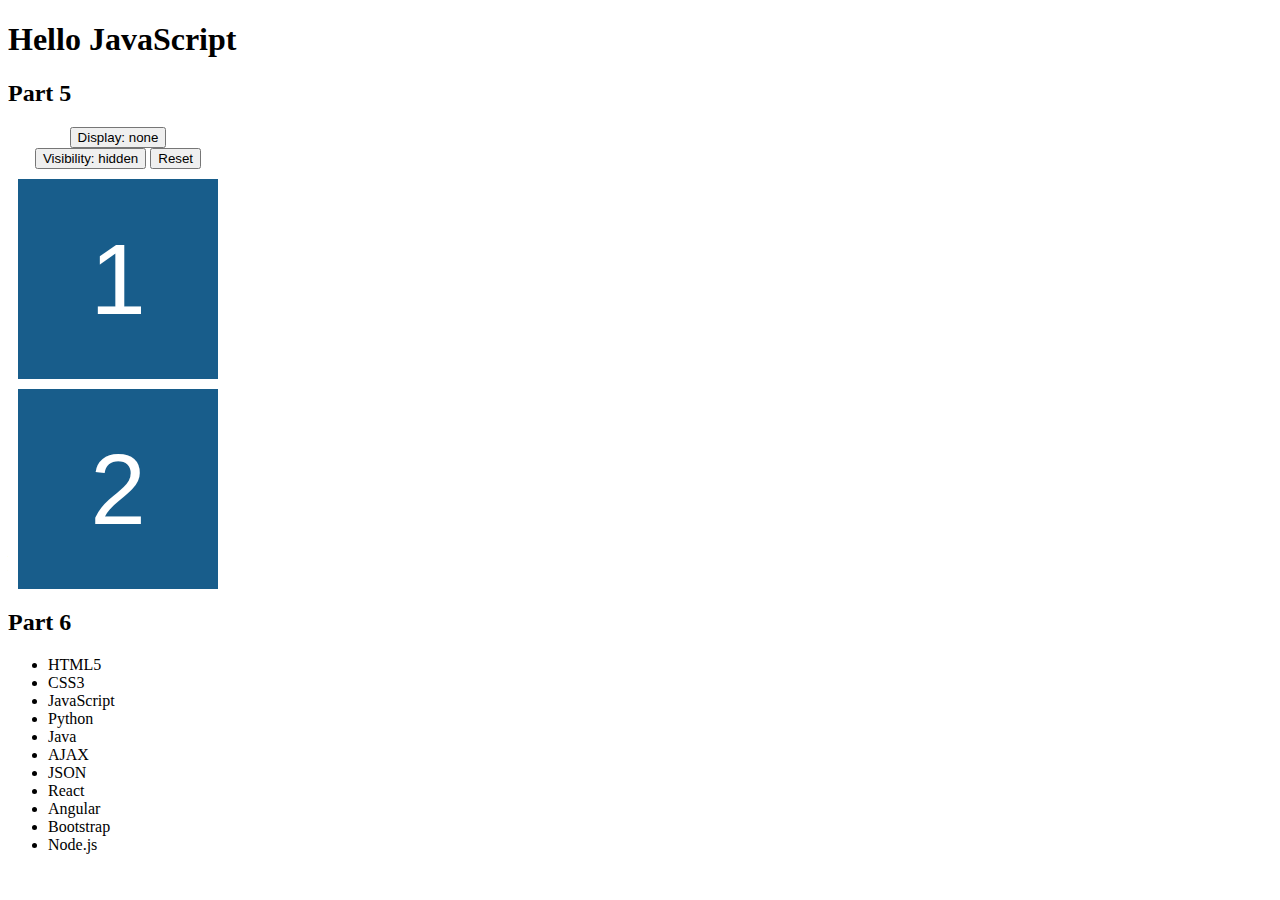
<file: IT2805 - Webteknologi/assignment_5/index.html>
<!DOCTYPE html>
<html>

<head>
  <meta charset="utf-8">
  <title>IT2805 assignment 5: JavaScript introduction</title>

  <style>
    .box {
      /* Sets the size and position of each box */
      width: 200px;
      height: 200px;
      background-color: #185D8B;
      margin: 10px;

      /* Sets the font within each box*/
      color: #fff;
      font-family: Helvetica, Arial, sans-serif;
      text-align: center;
      line-height: 200px;
      font-size: 100px;
    }

    .buttons {
      width: 200px;
      margin: 10px;
      text-align: center;
    }
  </style>
</head>

<body>

  <h1 id='title'></h1>

  <h2>Part 5</h2>
  <div class='buttons'>
    <button onclick="changeDisplay()">Display: none </button>
    <button onclick="changeVisibility()">Visibility: hidden</button>
    <button onclick="reset()">Reset</button>
  </div>
  <div class='box' id='magic'> 1 </div>
  <div class='box'> 2 </div>

  <h2>Part 6</h2>
  <ul id='tech'>
  </ul>
  <script src="./script.js" type="text/javascript"></script>
  <!-- Scripts should typically be included at the very end of the body,
    the reason being that this allows the body to be prioritized when loading.
    It's more important that the visuals loads fast, and the functionality can come after -->
</body>

</html>
</file>
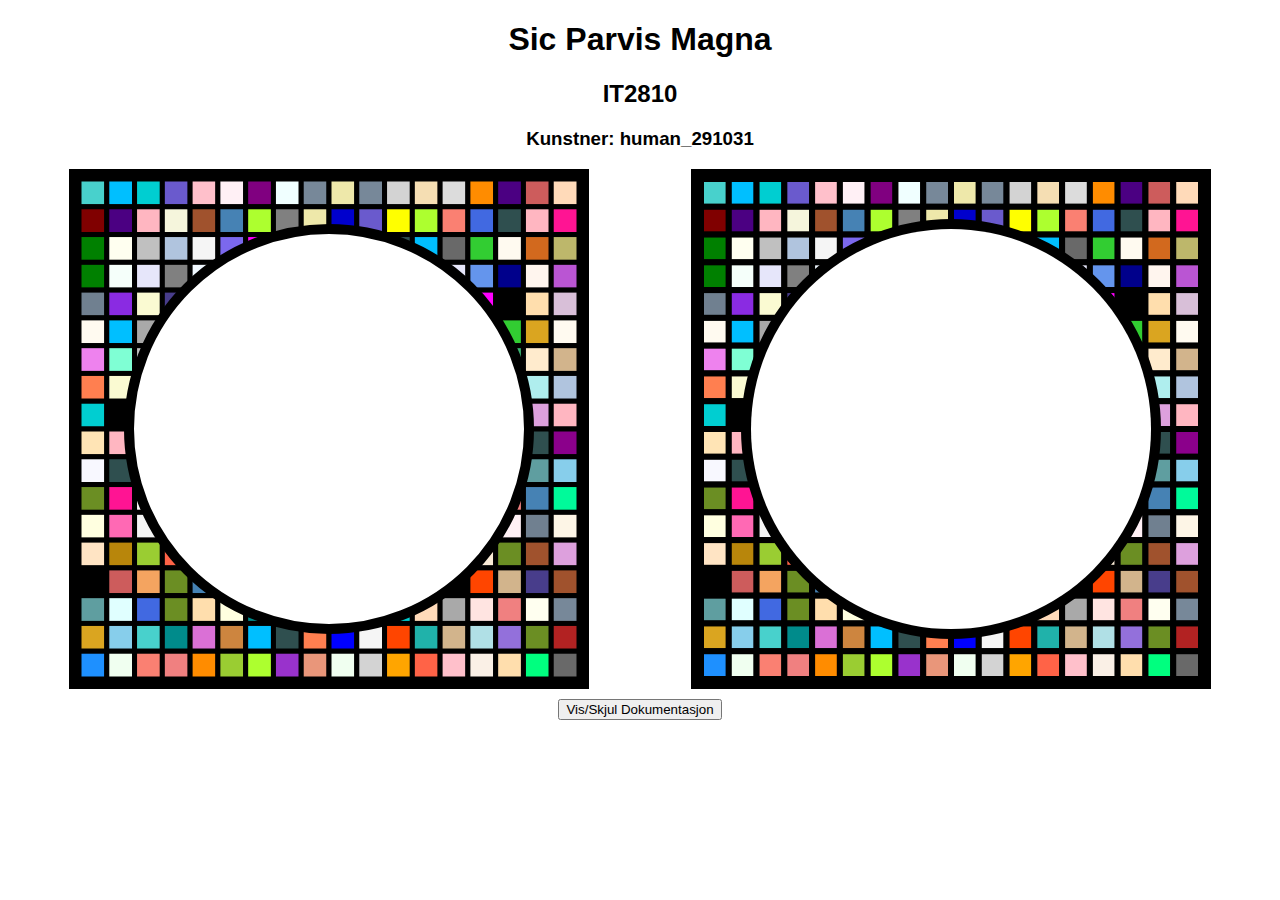
<file: IT2810 - Webutvikling/Prosjekt_1/index.html>
<!DOCTYPE html>
<html lang="en">

<head>
    <meta charset="UTF-8">
    <title>Abstrakt Interaktiv Kunst</title>
    <link rel="stylesheet" href="main.css">
</head>

<body>
    <h1>Sic Parvis Magna</h1>
    <h2>IT2810</h2>
    <h3>Kunstner: human_291031</h3>
    <div class="container">
        <svg width="500" height="500"></svg>


        <div id="canvas-border">
            <canvas id="canvas"></canvas>
        </div>
    </div>


    <div class="buttonPane">
        <button id="button">Vis/Skjul Dokumentasjon</button>
    </div>
    <div class="container">
        <div id="documentation">
            <h5>CSS flexbox</h5>
            <p>Jeg har brukt CSS-flexbox for å plassere de to kunstverkene i forhold til hverandre, og for å opprettholde en god struktur på websiden. Jeg bruker også flex-wrap for å wrap'e kunstverkene til en ny linje dersom skjermen blir for smal,
                dermed vil det se bedre ut på mobil f.eks. Jeg brukte ikke CSS Grid, ettersom man kunne velge mllom flexbox og/eller grid. Man bruker CSS
                Flexbox fordi det gjør det enklere å designe fleksible og responsive nettsider.</p>
            <h5>SVG og Canvas</h5>
            <p>Jeg har brukt SVG og HTML5 Canvas samt Canvas API'et for å tegne min abstrakte kunst og gjøre denne interaktiv. Jeg har lært om hvilke begrensninger som finnes på begge måtene. Jeg har brukt en nestet for løkke for å generere de små
                firkantentene, samt hentet ut tilfeldige farger fra en array av fargekoder.</p>
            <h5>jQuery</h5>
            <p>Jeg har brukt jQuery til å oppdage når musen holdes over kunstverket, og oppdage eventuelle museknapptrykk. Jeg har også brukt jQuery til å endre på kunstverket ettersom det blir interagert med. Jeg bruker også jQuery til å vise/skjule
                denne dokumentasjonen når du trykker på knappen</p>
            <h5>Testing i andre nettlesere</h5>
            <p>Jeg har testet nettsiden i følgende nettlesere. All funksjonalitet ser ut til å fungere som ønsket.:</p>
            <ul>
                <li>Google Chrome</li>
                <li>Microsoft Edge</li>
                <li>Safari</li>
                <li>Opera</li>
                <li>Internet Explorer</li>
            </ul>
            <h5>Informasjonskilder</h5>
            <ul>
                <li><a href="https://www.w3schools.com/">https://www.w3schools.com/</a></li>
                <li><a href="https://forum.jquery.com/">https://forum.jquery.com/</a></li>
                <li><a href="https://developer.mozilla.org/en-US/docs/Web/API/Canvas_API">https://developer.mozilla.org/en-US/docs/Web/API/Canvas_API</a></li>
                <li><a href="https://css-tricks.com/snippets/css/a-guide-to-flexbox/">https://css-tricks.com/snippets/css/a-guide-to-flexbox/</a></li>
            </ul>

        </div>
    </div>
    <script src="https://ajax.googleapis.com/ajax/libs/jquery/3.4.1/jquery.min.js"></script>
    <script src="canvas.js"></script>
</body>

</html>
</file>
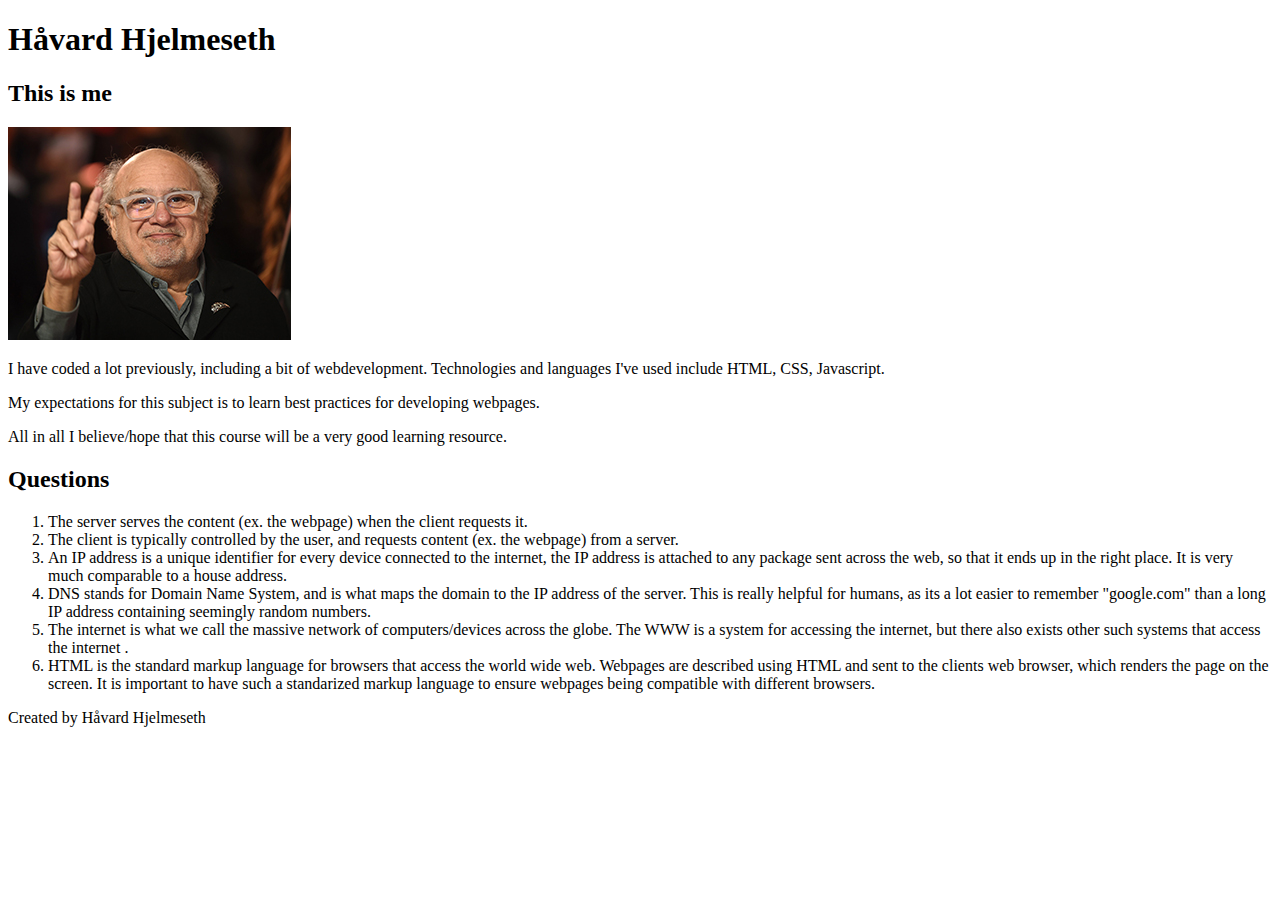
<file: IT2805 - Webteknologi/assignment_1/about.html>
<!DOCTYPE html>
<html lang="en">
  <head>
    <title>About me</title>
    <link rel="shortcut icon" href="favicon.png" type="image/x-icon" />
  </head>
  <body>
    <header>
      <h1>Håvard Hjelmeseth</h1>
    </header>
    <section>
      <header>
        <h2>This is me</h2>
      </header>
      <img src="portrait.jpg" alt="Portrait" />
      <p>
        I have coded a lot previously, including a bit of webdevelopment.
        Technologies and languages I've used include HTML, CSS, Javascript.
      </p>
      <p>
        My expectations for this subject is to learn best practices for
        developing webpages.
      </p>
      <p>
        All in all I believe/hope that this course will be a very good learning
        resource.
      </p>
    </section>
    <section>
      <header>
        <h2>Questions</h2>
      </header>
      <ol>
        <li>
          The server serves the content (ex. the webpage) when the client
          requests it.
        </li>
        <li>
          The client is typically controlled by the user, and requests content
          (ex. the webpage) from a server.
        </li>
        <li>
          An IP address is a unique identifier for every device connected to the
          internet, the IP address is attached to any package sent across the
          web, so that it ends up in the right place. It is very much comparable
          to a house address.
        </li>
        <li>
          DNS stands for Domain Name System, and is what maps the domain to the
          IP address of the server. This is really helpful for humans, as its a
          lot easier to remember "google.com" than a long IP address containing
          seemingly random numbers.
        </li>
        <li>
          The internet is what we call the massive network of computers/devices
          across the globe. The WWW is a system for accessing the internet, but
          there also exists other such systems that access the internet .
        </li>
        <li>
          HTML is the standard markup language for browsers that access the
          world wide web. Webpages are described using HTML and sent to the
          clients web browser, which renders the page on the screen. It is
          important to have such a standarized markup language to ensure
          webpages being compatible with different browsers.
        </li>
      </ol>
    </section>
    <footer>Created by Håvard Hjelmeseth</footer>
  </body>
</html>
</file>
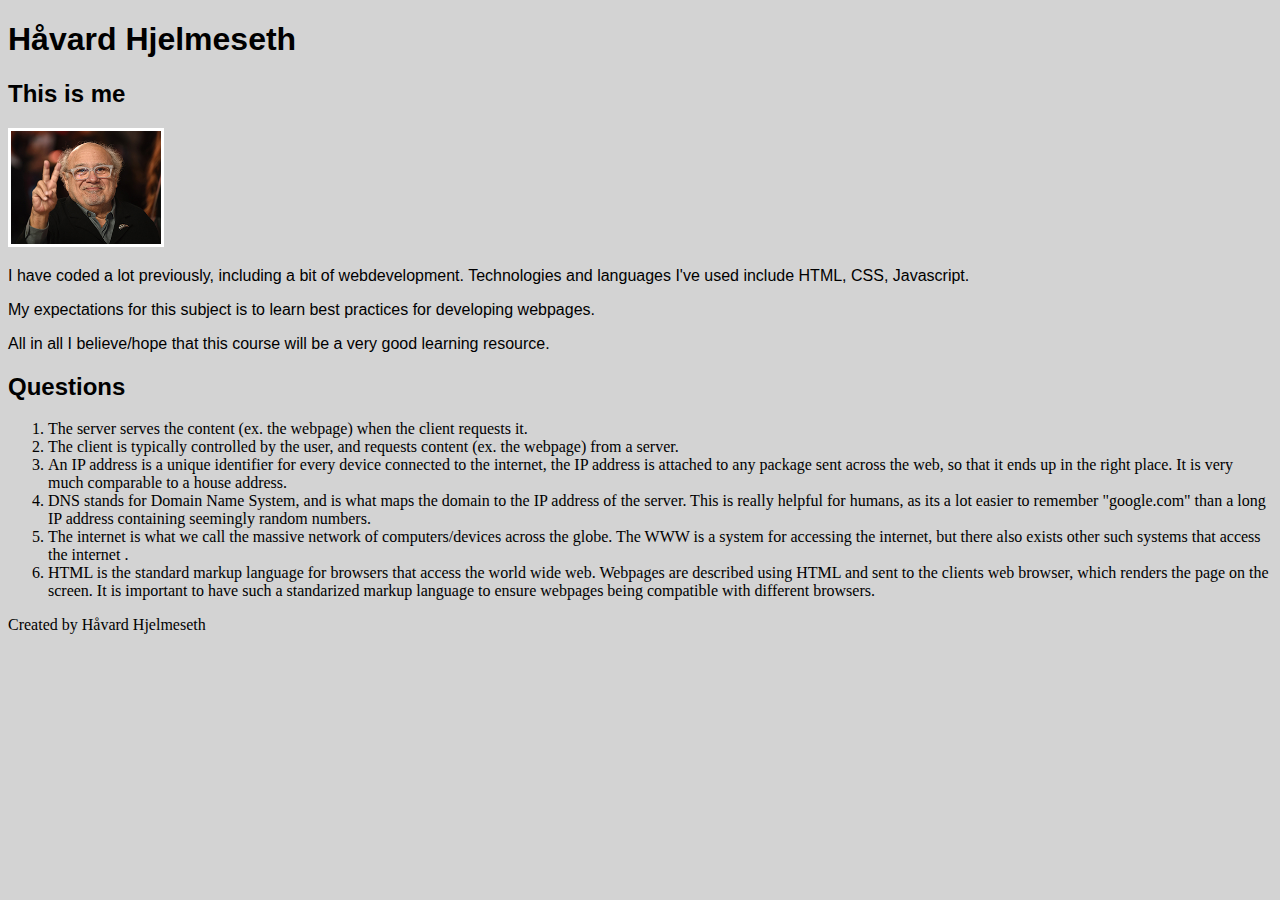
<file: IT2805 - Webteknologi/assignment_2/about.html>
<!DOCTYPE html>
<html lang="en">
  <head>
    <title>About me</title>
    <link rel="shortcut icon" href="img/favicon.png" type="image/x-icon" />
    <link rel="stylesheet" href="css/style.css" />
  </head>
  <body>
    <header>
      <h1>Håvard Hjelmeseth</h1>
    </header>
    <section>
      <header>
        <h2>This is me</h2>
      </header>
      <!-- Increase width of border by 2 with inline style, mine was 1px before, so 1px+2px = 3px -->
      <img src="img/portrait.jpg" alt="Portrait" style="border-width: 3px" />
      <p>
        I have coded a lot previously, including a bit of webdevelopment.
        Technologies and languages I've used include HTML, CSS, Javascript.
      </p>
      <p>
        My expectations for this subject is to learn best practices for
        developing webpages.
      </p>
      <p>
        All in all I believe/hope that this course will be a very good learning
        resource.
      </p>
    </section>
    <section>
      <header>
        <h2>Questions</h2>
      </header>
      <ol>
        <li>
          The server serves the content (ex. the webpage) when the client
          requests it.
        </li>
        <li>
          The client is typically controlled by the user, and requests content
          (ex. the webpage) from a server.
        </li>
        <li>
          An IP address is a unique identifier for every device connected to the
          internet, the IP address is attached to any package sent across the
          web, so that it ends up in the right place. It is very much comparable
          to a house address.
        </li>
        <li>
          DNS stands for Domain Name System, and is what maps the domain to the
          IP address of the server. This is really helpful for humans, as its a
          lot easier to remember "google.com" than a long IP address containing
          seemingly random numbers.
        </li>
        <li>
          The internet is what we call the massive network of computers/devices
          across the globe. The WWW is a system for accessing the internet, but
          there also exists other such systems that access the internet .
        </li>
        <li>
          HTML is the standard markup language for browsers that access the
          world wide web. Webpages are described using HTML and sent to the
          clients web browser, which renders the page on the screen. It is
          important to have such a standarized markup language to ensure
          webpages being compatible with different browsers.
        </li>
      </ol>
    </section>
    <footer>Created by Håvard Hjelmeseth</footer>
  </body>
</html>
</file>
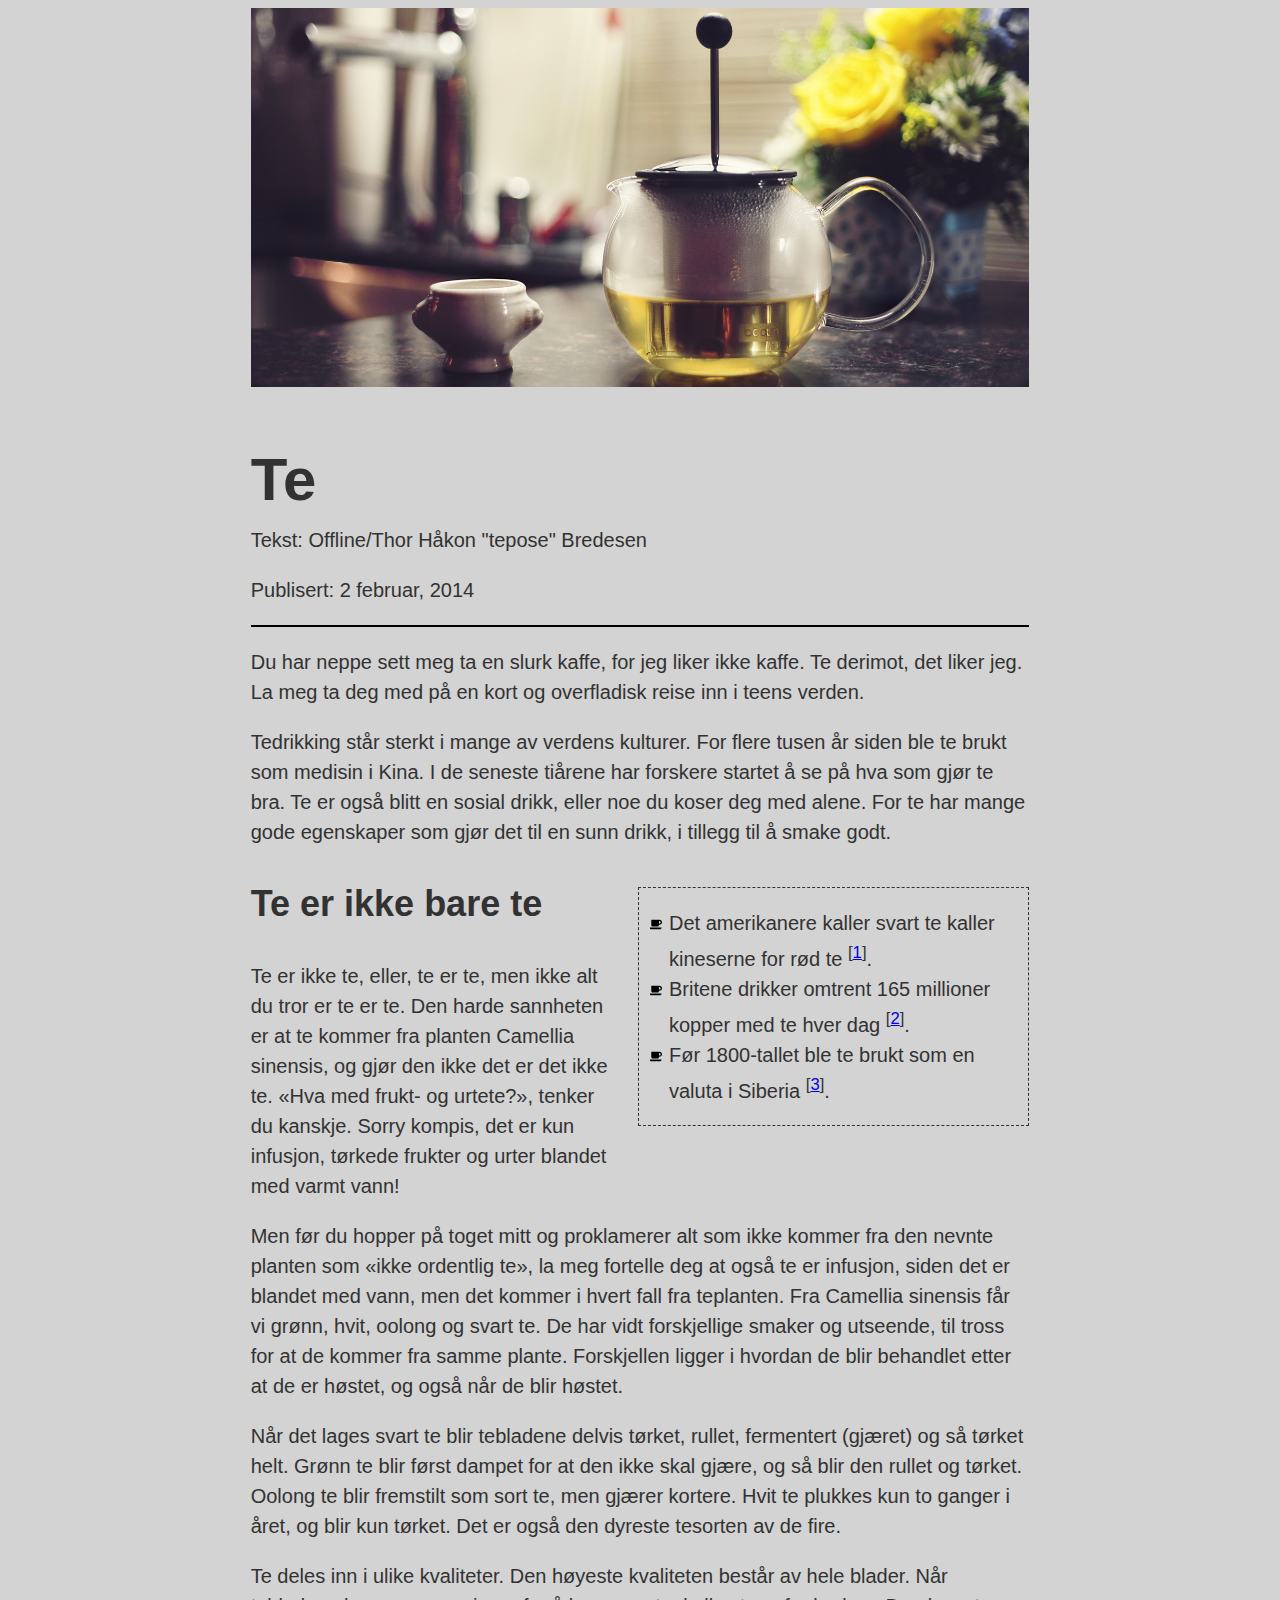
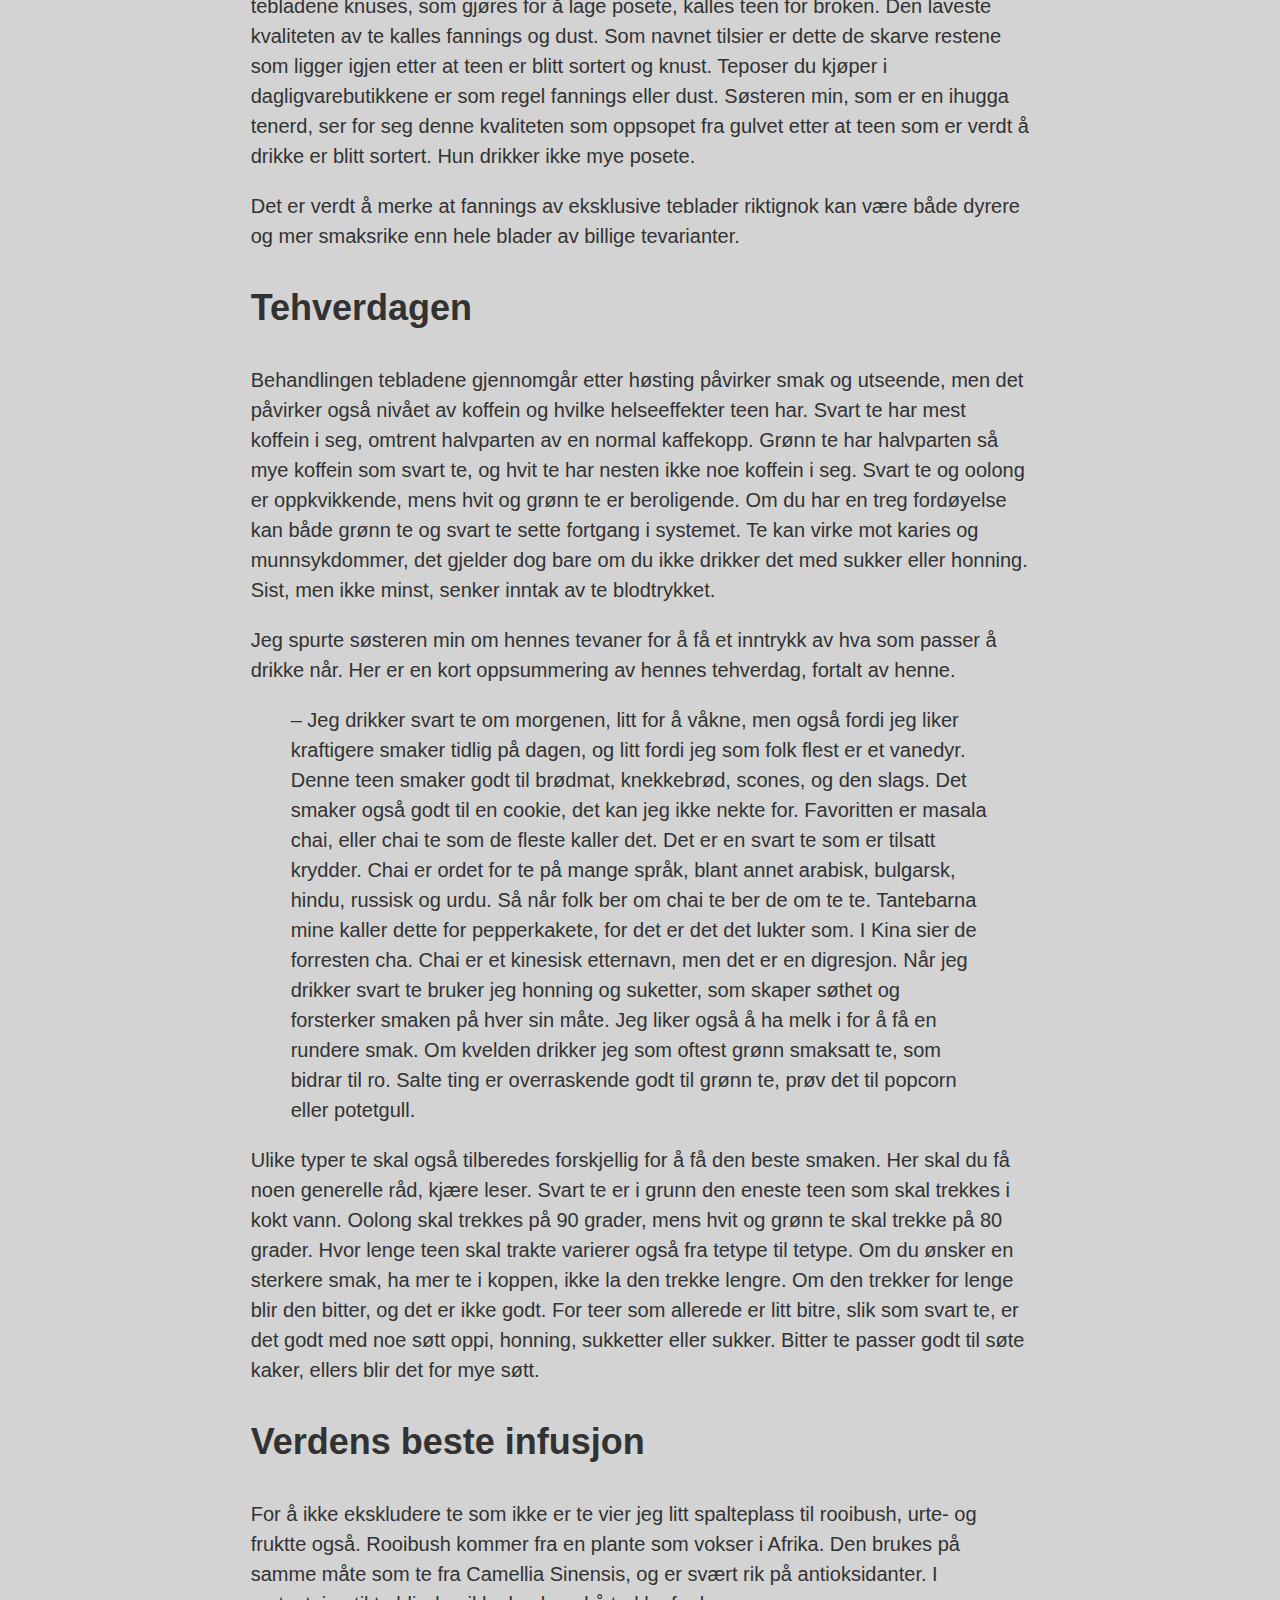
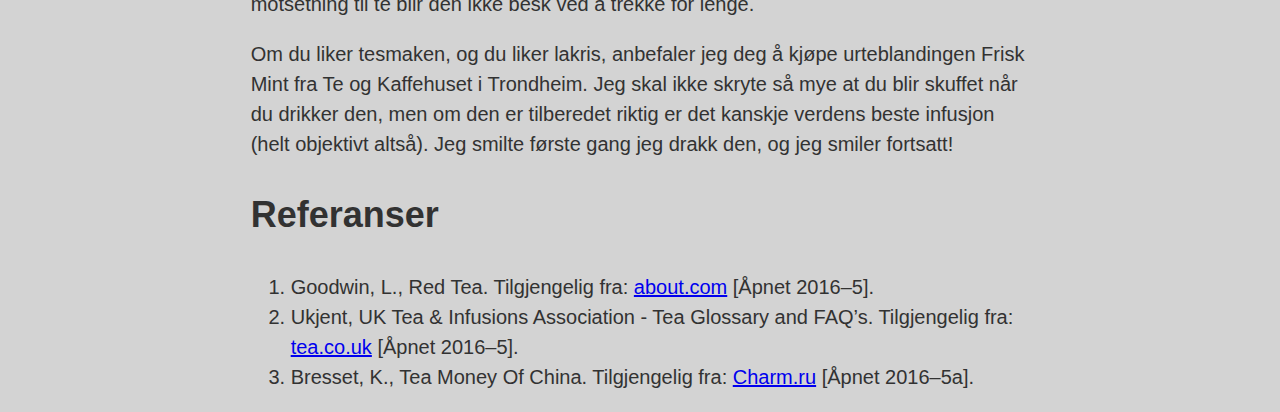
<file: IT2805 - Webteknologi/assignment_2/article.html>
<!DOCTYPE html>
<html>
  <head>
    <title>Te</title>
    <meta charset="utf-8" />
    <link rel="stylesheet" href="css/article.css" />
  </head>
  <body>
    <article>
      <img id="cover" src="img/te.png" alt="Cover image" />

      <header>
        <h1 id="title">Te</h1>
        <p id="byline">Tekst: Offline/Thor Håkon "tepose" Bredesen</p>
        <p>Publisert: <time datetime="2014-02-15">2 februar, 2014</time></p>
      </header>

      <section id="intro">
        <p>
          Du har neppe sett meg ta en slurk kaffe, for jeg liker ikke kaffe. Te
          derimot, det liker jeg. La meg ta deg med på en kort og overfladisk
          reise inn i teens verden.
        </p>

        <p>
          Tedrikking står sterkt i mange av verdens kulturer. For flere tusen år
          siden ble te brukt som medisin i Kina. I de seneste tiårene har
          forskere startet å se på hva som gjør te bra. Te er også blitt en
          sosial drikk, eller noe du koser deg med alene. For te har mange gode
          egenskaper som gjør det til en sunn drikk, i tillegg til å smake godt.
        </p>
      </section>

      <aside id="facts">
        <ul>
          <li>
            Det amerikanere kaller svart te kaller kineserne for rød te
            <sup>[<a href="#bib1">1</a>]</sup>.
          </li>
          <li>
            Britene drikker omtrent 165 millioner kopper med te hver dag
            <sup>[<a href="#bib2">2</a>]</sup>.
          </li>
          <li>
            Før 1800-tallet ble te brukt som en valuta i Siberia
            <sup>[<a href="#bib3">3</a>]</sup>.
          </li>
        </ul>
      </aside>

      <section>
        <h2>Te er ikke bare te</h2>
        <p>
          Te er ikke te, eller, te er te, men ikke alt du tror er te er te. Den
          harde sannheten er at te kommer fra planten Camellia sinensis, og gjør
          den ikke det er det ikke te. «Hva med frukt- og urtete?», tenker du
          kanskje. Sorry kompis, det er kun infusjon, tørkede frukter og urter
          blandet med varmt vann!
        </p>

        <p>
          Men før du hopper på toget mitt og proklamerer alt som ikke kommer fra
          den nevnte planten som «ikke ordentlig te», la meg fortelle deg at
          også te er infusjon, siden det er blandet med vann, men det kommer i
          hvert fall fra teplanten. Fra Camellia sinensis får vi grønn, hvit,
          oolong og svart te. De har vidt forskjellige smaker og utseende, til
          tross for at de kommer fra samme plante. Forskjellen ligger i hvordan
          de blir behandlet etter at de er høstet, og også når de blir høstet.
        </p>

        <p>
          Når det lages svart te blir tebladene delvis tørket, rullet,
          fermentert (gjæret) og så tørket helt. Grønn te blir først dampet for
          at den ikke skal gjære, og så blir den rullet og tørket. Oolong te
          blir fremstilt som sort te, men gjærer kortere. Hvit te plukkes kun to
          ganger i året, og blir kun tørket. Det er også den dyreste tesorten av
          de fire.
        </p>

        <p>
          Te deles inn i ulike kvaliteter. Den høyeste kvaliteten består av hele
          blader. Når tebladene knuses, som gjøres for å lage posete, kalles
          teen for broken. Den laveste kvaliteten av te kalles fannings og dust.
          Som navnet tilsier er dette de skarve restene som ligger igjen etter
          at teen er blitt sortert og knust. Teposer du kjøper i
          dagligvarebutikkene er som regel fannings eller dust. Søsteren min,
          som er en ihugga tenerd, ser for seg denne kvaliteten som oppsopet fra
          gulvet etter at teen som er verdt å drikke er blitt sortert. Hun
          drikker ikke mye posete.
        </p>

        <p>
          Det er verdt å merke at fannings av eksklusive teblader riktignok kan
          være både dyrere og mer smaksrike enn hele blader av billige
          tevarianter.
        </p>
      </section>

      <section>
        <h2>Tehverdagen</h2>
        <p>
          Behandlingen tebladene gjennomgår etter høsting påvirker smak og
          utseende, men det påvirker også nivået av koffein og hvilke
          helseeffekter teen har. Svart te har mest koffein i seg, omtrent
          halvparten av en normal kaffekopp. Grønn te har halvparten så mye
          koffein som svart te, og hvit te har nesten ikke noe koffein i seg.
          Svart te og oolong er oppkvikkende, mens hvit og grønn te er
          beroligende. Om du har en treg fordøyelse kan både grønn te og svart
          te sette fortgang i systemet. Te kan virke mot karies og
          munnsykdommer, det gjelder dog bare om du ikke drikker det med sukker
          eller honning. Sist, men ikke minst, senker inntak av te blodtrykket.
        </p>

        <p>
          Jeg spurte søsteren min om hennes tevaner for å få et inntrykk av hva
          som passer å drikke når. Her er en kort oppsummering av hennes
          tehverdag, fortalt av henne.
        </p>

        <blockquote>
          – Jeg drikker svart te om morgenen, litt for å våkne, men også fordi
          jeg liker kraftigere smaker tidlig på dagen, og litt fordi jeg som
          folk flest er et vanedyr. Denne teen smaker godt til brødmat,
          knekkebrød, scones, og den slags. Det smaker også godt til en cookie,
          det kan jeg ikke nekte for. Favoritten er masala chai, eller chai te
          som de fleste kaller det. Det er en svart te som er tilsatt krydder.
          Chai er ordet for te på mange språk, blant annet arabisk, bulgarsk,
          hindu, russisk og urdu. Så når folk ber om chai te ber de om te te.
          Tantebarna mine kaller dette for pepperkakete, for det er det det
          lukter som. I Kina sier de forresten cha. Chai er et kinesisk
          etternavn, men det er en digresjon. Når jeg drikker svart te bruker
          jeg honning og suketter, som skaper søthet og forsterker smaken på
          hver sin måte. Jeg liker også å ha melk i for å få en rundere smak. Om
          kvelden drikker jeg som oftest grønn smaksatt te, som bidrar til ro.
          Salte ting er overraskende godt til grønn te, prøv det til popcorn
          eller potetgull.
        </blockquote>

        <p>
          Ulike typer te skal også tilberedes forskjellig for å få den beste
          smaken. Her skal du få noen generelle råd, kjære leser. Svart te er i
          grunn den eneste teen som skal trekkes i kokt vann. Oolong skal
          trekkes på 90 grader, mens hvit og grønn te skal trekke på 80 grader.
          Hvor lenge teen skal trakte varierer også fra tetype til tetype. Om du
          ønsker en sterkere smak, ha mer te i koppen, ikke la den trekke
          lengre. Om den trekker for lenge blir den bitter, og det er ikke godt.
          For teer som allerede er litt bitre, slik som svart te, er det godt
          med noe søtt oppi, honning, sukketter eller sukker. Bitter te passer
          godt til søte kaker, ellers blir det for mye søtt.
        </p>
      </section>

      <section>
        <h2>Verdens beste infusjon</h2>
        <p>
          For å ikke ekskludere te som ikke er te vier jeg litt spalteplass til
          rooibush, urte- og fruktte også. Rooibush kommer fra en plante som
          vokser i Afrika. Den brukes på samme måte som te fra Camellia
          Sinensis, og er svært rik på antioksidanter. I motsetning til te blir
          den ikke besk ved å trekke for lenge.
        </p>

        <p>
          Om du liker tesmaken, og du liker lakris, anbefaler jeg deg å kjøpe
          urteblandingen Frisk Mint fra Te og Kaffehuset i Trondheim. Jeg skal
          ikke skryte så mye at du blir skuffet når du drikker den, men om den
          er tilberedet riktig er det kanskje verdens beste infusjon (helt
          objektivt altså). Jeg smilte første gang jeg drakk den, og jeg smiler
          fortsatt!
        </p>
      </section>

      <section class="bibliography">
        <h2>Referanser</h2>
        <ol>
          <li id="bib1">
            Goodwin, L., Red Tea. Tilgjengelig fra:
            <a
              href="http://coffeetea.about.com/od/Tea-Glossary/g/Red-Tea.htm"
              target="_blank"
              >about.com</a
            >
            [Åpnet 2016–5].
          </li>
          <li id="bib2">
            Ukjent, UK Tea & Infusions Association - Tea Glossary and FAQ’s.
            Tilgjengelig fra:
            <a href="https://www.tea.co.uk/tea-faqs" target="_blank"
              >tea.co.uk</a
            >
            [Åpnet 2016–5].
          </li>
          <li id="bib3">
            Bresset, K., Tea Money Of China. Tilgjengelig fra:
            <a
              href="http://www.charm.ru/coins/misc/teamoney.shtml"
              target="_blank"
              >Charm.ru</a
            >
            [Åpnet 2016–5a].
          </li>
        </ol>
      </section>
    </article>
  </body>
</html>
</file>
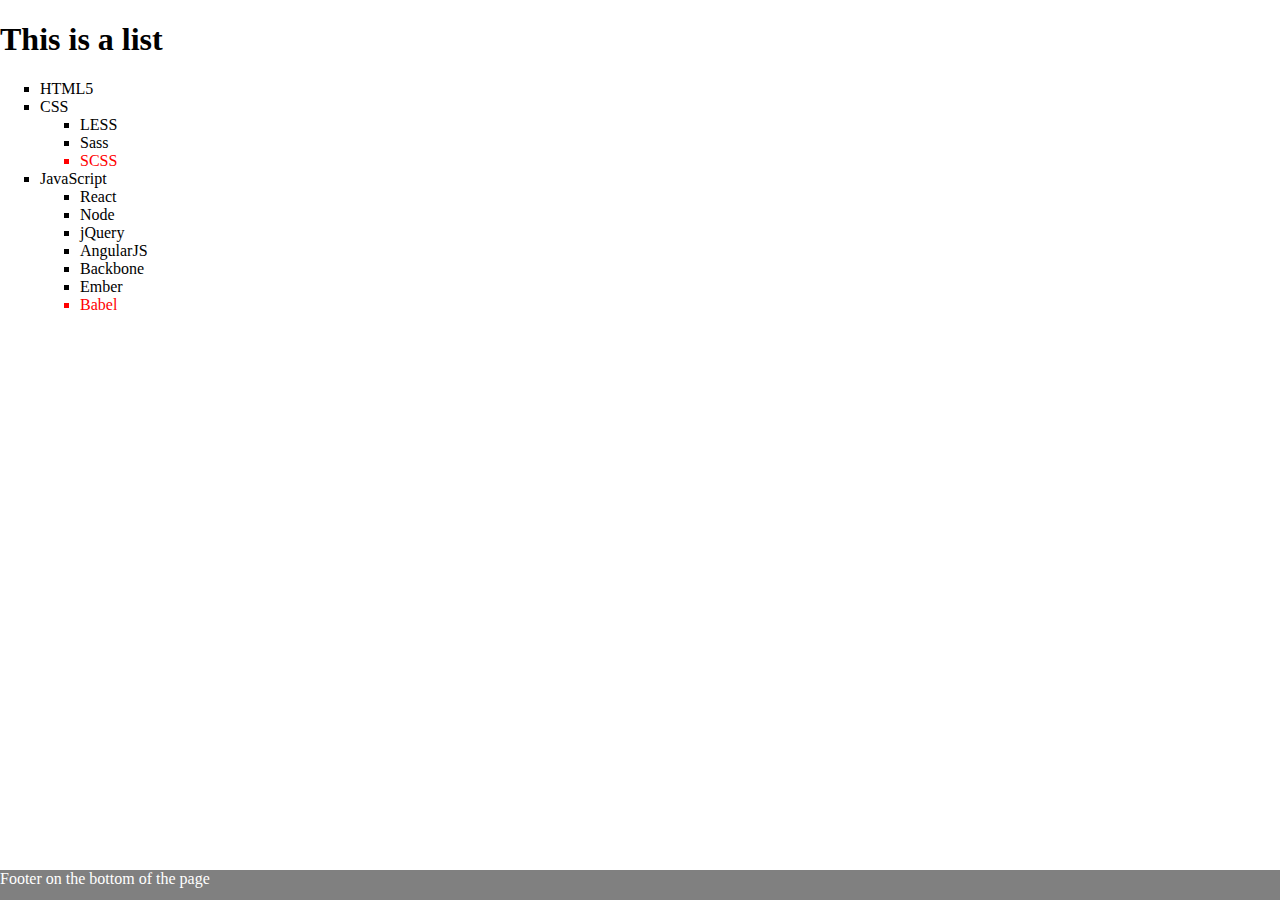
<file: IT2805 - Webteknologi/assignment_3/list.html>
<!DOCTYPE html>
<html>
  <head>
    <meta charset="utf-8" />
    <title>A list apart</title>
    <link rel="stylesheet" href="style.css" />
  </head>
  <body>
    <div class="wrapper">
      <h1>This is a list</h1>
      <ul>
        <li>HTML5</li>
        <li>CSS</li>
        <ul>
          <li>LESS</li>
          <li>Sass</li>
          <li>SCSS</li>
        </ul>
        <li>JavaScript</li>
        <ul>
          <li>React</li>
          <li>Node</li>
          <li>jQuery</li>
          <li>AngularJS</li>
          <li>Backbone</li>
          <li>Ember</li>
          <li>Babel</li>
        </ul>
      </ul>
      <footer>Footer on the bottom of the page</footer>
    </div>
  </body>
</html>
</file>
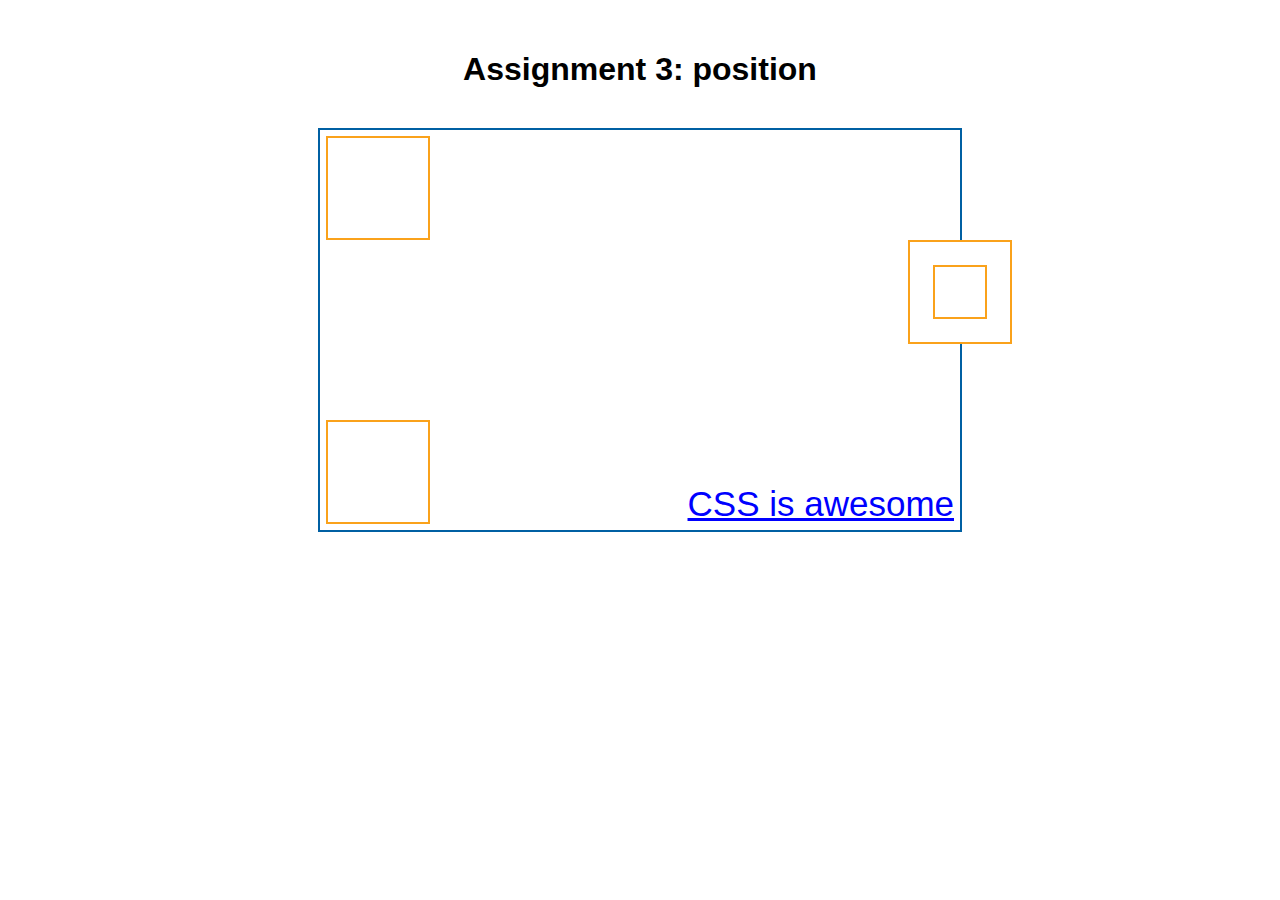
<file: IT2805 - Webteknologi/assignment_3/position.html>
<!DOCTYPE html>
<html>
  <head>
    <title>IT2805</title>

    <style type="text/css">
      html,
      body {
        margin: 0;
        padding: 0;
        height: 100%;
      }
      /* Part 1 */

      .header {
        font-family: sans-serif;
        padding-top: 30px;
        margin-bottom: 40px;
        /* Center title */
        text-align: center;
      }

      .box {
        border-width: 2px;
        border-color: #0060a3;
        border-style: solid;
        height: 400px;
        /* Set width to 50% */
        width: 50%;
        /* Center the box horizontally */
        position: absolute;
        /* This moves the box to the center */
        left: 50%;
        /* This translates the origin to the center horizontally */
        transform: translate(-50%);
      }

      .one {
        width: 100px;
        height: 100px;
        border-width: 2px;
        border-color: #faa21b;
        border-style: solid;
        /* Add margin to one */
        margin-left: 6px;
        margin-top: 6px;
      }

      .two {
        width: 100px;
        height: 100px;
        border-width: 2px;
        border-color: #faa21b;
        border-style: solid;
        background-color: #fff;
        /* Position absolute at bottom left of box */
        position: absolute;
        bottom: 6px;
        left: 6px;
      }

      .three {
        position: relative;
        right: 0;
        width: 100px;
        height: 100px;
        border-width: 2px;
        border-color: #faa21b;
        border-style: solid;
        background-color: #fff;
        /* Position on the right side */
        position: relative;
        /* Move the three to the right side of box */
        left: 100%;
        /* Transforms origin to center horizontally */
        transform: translate(-50%);
      }

      .five {
        bottom: 10px;
        right: 10px;
        font-size: 35px;
        font-family: sans-serif;
        /* Position absolute at the bottom right */
        position: absolute;
        right: 6px;
        bottom: 6px;
      }

      .four {
        width: 50px;
        height: 50px;
        border-width: 2px;
        border-color: #faa21b;
        border-style: solid;
        /* Position absolute in center of three */
        position: absolute;
        /* Move to center of three */
        left: 50%;
        top: 50%;
        /* Transform origin to center horizontally and vertically */
        transform: translate(-50%, -50%);
      }

      /* Part 2 */
      a:link {
        /* Unvisited link is blue */
        color: blue;
      }
      a:visited {
        /* When visited the color turns purple */
        color: purple;
      }
      a:hover {
        /* When hovered the color turns darkblue */
        color: darkblue;
      }
      a:active {
        /* When selected, the color turns cyan, and bg turns lightgray  */
        color: cyan;
        background-color: lightgray;
      }
    </style>
  </head>
  <body>
    <div class="header">
      <h1>Assignment 3: position</h1>
    </div>

    <div class="box">
      <div class="one"></div>
      <div class="two"></div>
      <div class="three">
        <div class="four"></div>
      </div>
      <div class="five">
        <a href="https://developer.mozilla.org/en-US/docs/Web/CSS">
          CSS is awesome
        </a>
      </div>
    </div>
  </body>
</html>
</file>
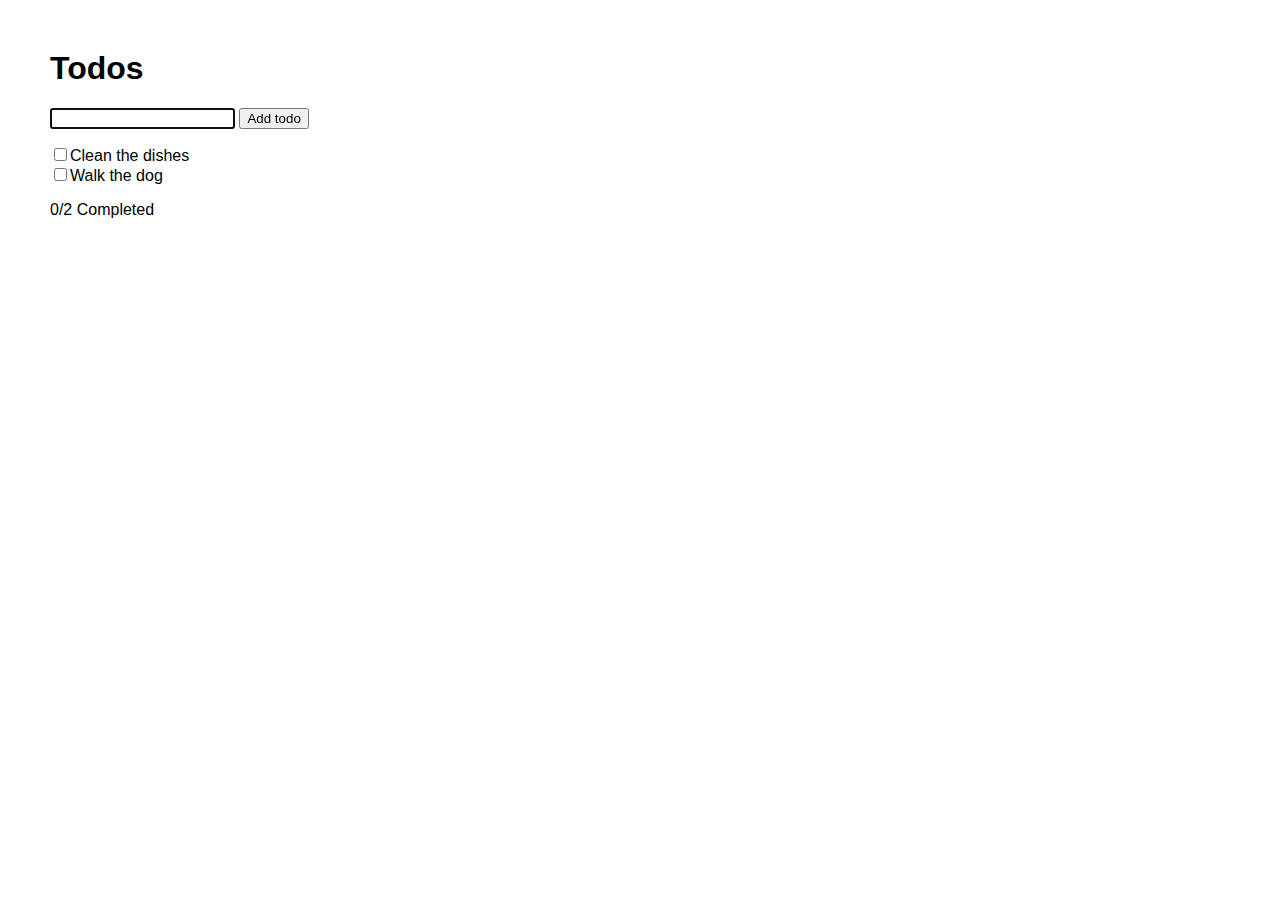
<file: IT2805 - Webteknologi/assignment_7/todo.html>
<!DOCTYPE html>
<html lang="en">
  <head>
    <meta charset="UTF-8" />
    <meta name="viewport" content="width=device-width, initial-scale=1.0" />
    <title>Document</title>
    <link rel="stylesheet" href="style.css" />
  </head>

  <body>
    <h1>Todos</h1>
    <form>
      <input id="todo" type="text" autofocus autocomplete="off" />
      <input type="submit" value="Add todo" />
    </form>
    <ul id="todo-list">
      <li>
        <input type="checkbox" id="todo-box-1" />
        <label for="todo-box-1">Task 1</label>
      </li>
      <li>
        <input type="checkbox" id="todo-box-2" />
        <label for="todo-box-2">Task 2</label>
      </li>
    </ul>
    <p>
      <span id="completed-count">0</span>/<span id="task-count">0</span>
      Completed
    </p>
    <script src="todo.js"></script>
  </body>
</html>
</file>
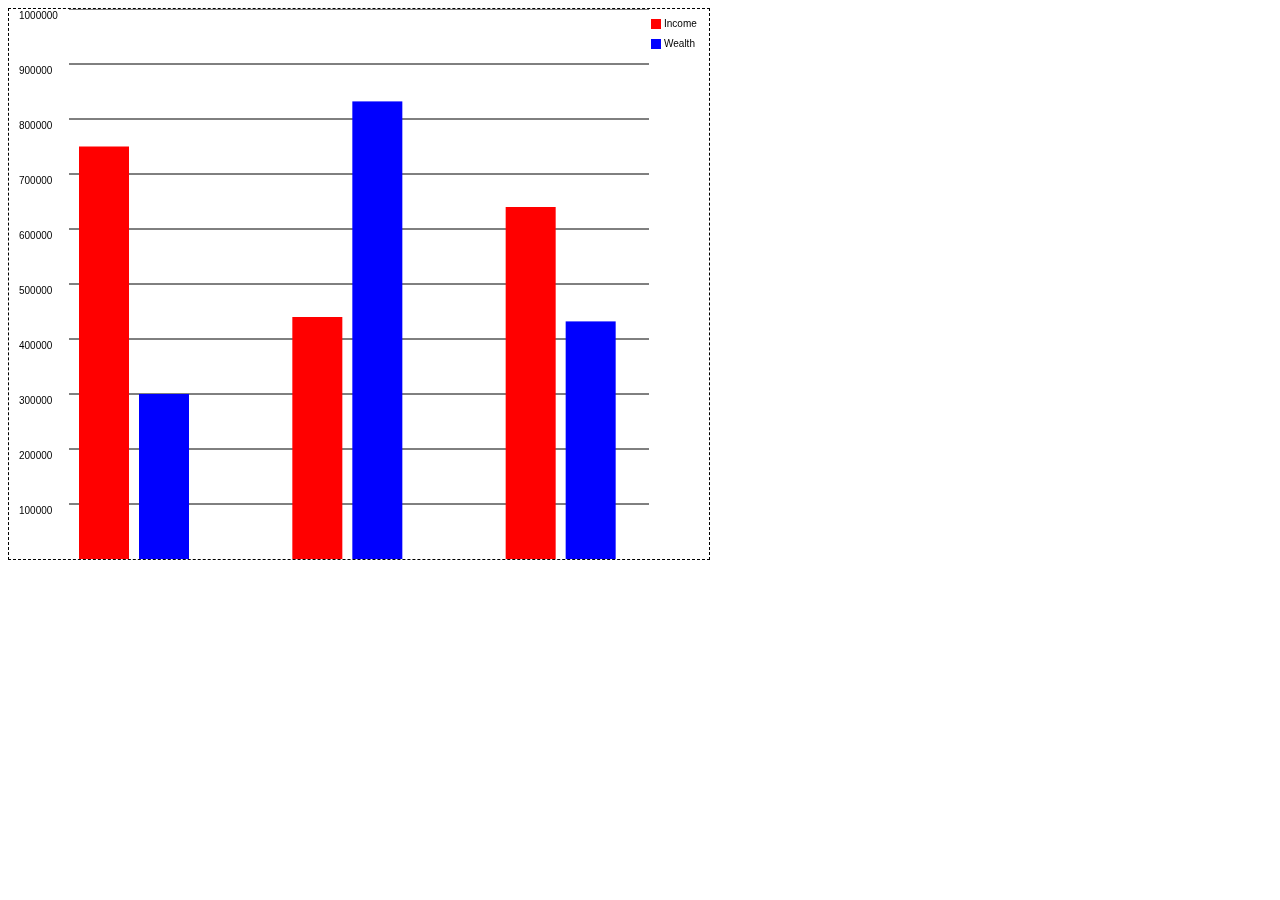
<file: IT2805 - Webteknologi/assignment_8/bar-chart-with-bars.html>
<!DOCTYPE html>
<html>
  <head>
    <title>Tax forms: Bar chart with lines</title>
    <meta charset="UTF-8" />
    <script src="taxForms.js"></script>
  </head>
  <body>
    <canvas
      id="chart"
      width="700"
      height="550"
      style="border: 1px dashed black"
    ></canvas>

    <script>
      const canvas = document.getElementById("chart");
      const context = canvas.getContext("2d");

      /* Draw a line from (fromX, fromY) to (toX, toY) */
      function drawLine(fromX, fromY, toX, toY) {
        context.beginPath();
        context.moveTo(toX, toY);
        context.lineTo(fromX, fromY);
        context.stroke();
      }

      /* Draw a text (string) on (x, y) */
      function drawText(text, x, y) {
        context.fillStyle = "black";
        context.fillText(text, x, y);
      }

      /* Draw a text and with a line to its right */
      function drawLineWithText(text, fromX, fromY, toX, toY) {
        drawText(text, fromX - 50, fromY + 10);
        drawLine(fromX, fromY, toX, toY);
      }

      /* Insert your code here. */
      function drawRectangle(color, x, y, width, height) {
        context.fillStyle = color;
        context.fillRect(x, y, width, height);
      }

      const height = canvas.height;
      const width = canvas.width;
      const graphWidth = width - 60;

      // Draw lines
      for (let index = 1; index < 11; index++) {
        drawLineWithText(
          String(index * 100000),
          60, // How far from left edge, this is set to 60 because text draws from -50(x) from this point
          height - (height / 10) * index,
          graphWidth,
          height - (height / 10) * index
        );
      }

      // Draw labels
      drawRectangle("red", graphWidth + 2, 10, 10, 10);
      drawText("Income", graphWidth + 15, 18);

      drawRectangle("blue", graphWidth + 2, 30, 10, 10);
      drawText("Wealth", graphWidth + 15, 38);

      // Draw bars
      const barWidth = (graphWidth - 20) / 6;
      taxForms.forEach((person, index) => {
        drawRectangle(
          "red", // Red for income
          70 + index * (graphWidth / 3), // How far from the left edge, here we divide by 3 because our taxForm has 3 entries
          height - (height * person.income) / 1000000, // Top of rectangle is based on person income
          50, // Width of rectangle is hardcoded, but could be dynamic based on width and size of taxForms list
          (height * person.income) / 1000000 // Bottom of rectangle is always at the bottom of canvas
        );
        drawRectangle(
          "blue", // Red for wealth
          130 + index * (graphWidth / 3), // How far from the left edge, here we divide by 3 because our taxForm has 3 entries
          height - (height * person.wealth) / 1000000, // Top of rectangle is based on person wealth
          50, // Width of rectangle is hardcoded, but could be dynamic based on width and size of taxForms list
          (height * person.wealth) / 1000000 // Bottom of rectangle is always at the bottom of canvas
        );
      });
    </script>
  </body>
</html>
</file>
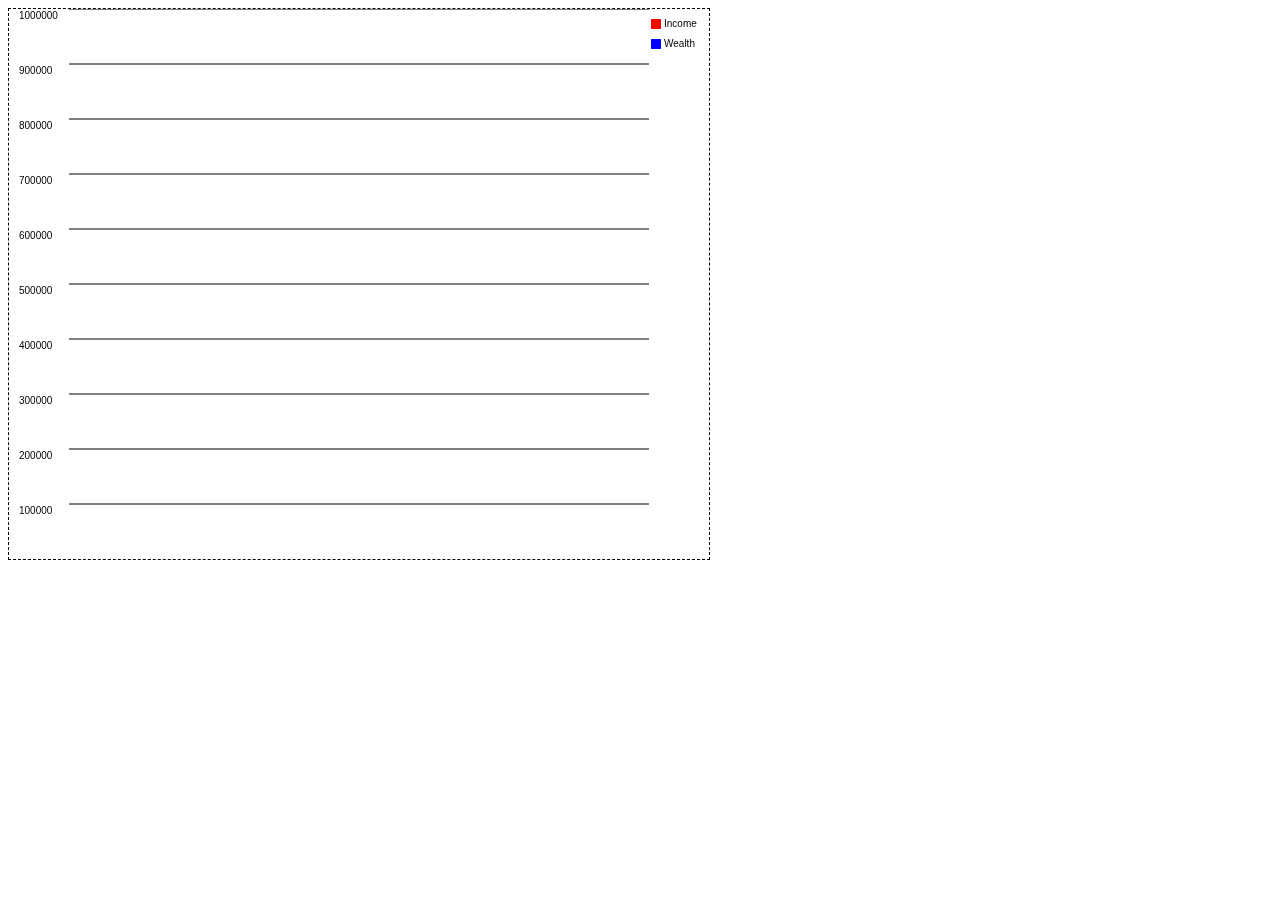
<file: IT2805 - Webteknologi/assignment_8/bar-chart-with-labels.html>
<!DOCTYPE html>
<html>
  <head>
    <title>Tax forms: Bar chart with lines</title>
    <meta charset="UTF-8" />
    <script src="taxForms.js"></script>
  </head>
  <body>
    <canvas
      id="chart"
      width="700"
      height="550"
      style="border: 1px dashed black"
    ></canvas>

    <script>
      const canvas = document.getElementById("chart");
      const context = canvas.getContext("2d");

      /* Draw a line from (fromX, fromY) to (toX, toY) */
      function drawLine(fromX, fromY, toX, toY) {
        context.beginPath();
        context.moveTo(toX, toY);
        context.lineTo(fromX, fromY);
        context.stroke();
      }

      /* Draw a text (string) on (x, y) */
      function drawText(text, x, y) {
        context.fillStyle = "black";
        context.fillText(text, x, y);
      }

      /* Draw a text and with a line to its right */
      function drawLineWithText(text, fromX, fromY, toX, toY) {
        drawText(text, fromX - 50, fromY + 10);
        drawLine(fromX, fromY, toX, toY);
      }

      /* Insert your code here. */
      function drawRectangle(color, x, y, width, height) {
        // Draw rectangle with specific color
        context.fillStyle = color;
        context.fillRect(x, y, width, height);
      }

      const height = canvas.height;
      const width = canvas.width;
      const graphWidth = width - 60;

      // Draw lines
      for (let index = 1; index < 11; index++) {
        drawLineWithText(
          String(index * 100000),
          60,
          height - (height / 10) * index,
          graphWidth,
          height - (height / 10) * index
        );
      }

      // Draw labels
      drawRectangle("red", graphWidth + 2, 10, 10, 10);
      drawText("Income", graphWidth + 15, 18);
      drawRectangle("blue", graphWidth + 2, 30, 10, 10);
      drawText("Wealth", graphWidth + 15, 38);
    </script>
  </body>
</html>
</file>
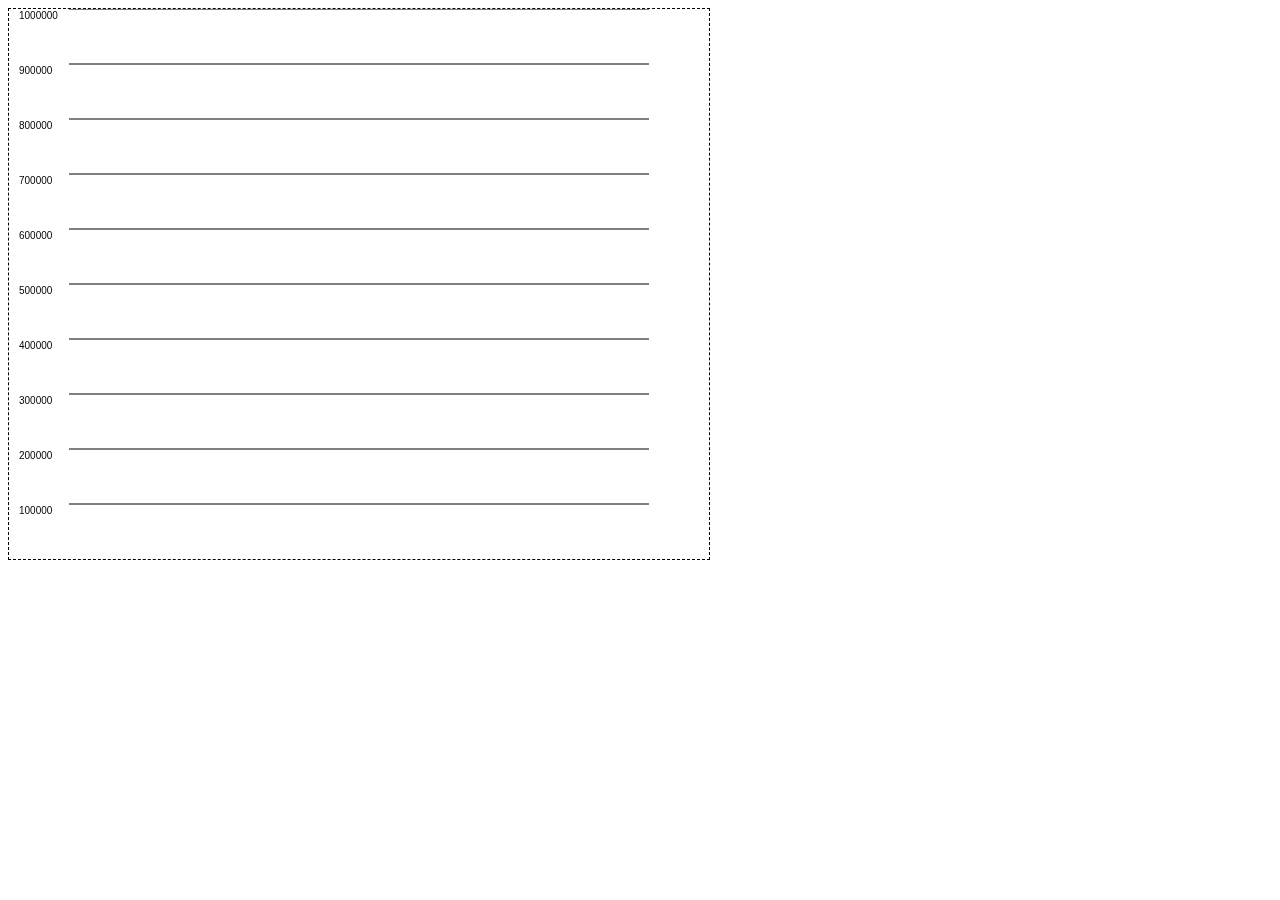
<file: IT2805 - Webteknologi/assignment_8/bar-chart-with-lines.html>
<!DOCTYPE html>
<html>
  <head>
    <title>Tax forms: Bar chart with lines</title>
    <meta charset="UTF-8" />
    <script src="taxForms.js"></script>
  </head>
  <body>
    <canvas
      id="chart"
      width="700"
      height="550"
      style="border: 1px dashed black"
    ></canvas>

    <script>
      const canvas = document.getElementById("chart");
      const context = canvas.getContext("2d");

      /* Draw a line from (fromX, fromY) to (toX, toY) */
      function drawLine(fromX, fromY, toX, toY) {
        context.beginPath();
        context.moveTo(toX, toY);
        context.lineTo(fromX, fromY);
        context.stroke();
      }

      /* Draw a text (string) on (x, y) */
      function drawText(text, x, y) {
        context.fillStyle = "black";
        context.fillText(text, x, y);
      }

      /* Draw a text and with a line to its right */
      function drawLineWithText(text, fromX, fromY, toX, toY) {
        drawText(text, fromX - 50, fromY + 10);
        drawLine(fromX, fromY, toX, toY);
      }

      /* Insert your code here. */
      const height = canvas.height;
      const width = canvas.width;
      const graphWidth = width - 60;

      // Draw lines
      for (let index = 1; index < 11; index++) {
        drawLineWithText(
          String(index * 100000),
          60,
          height - (height / 10) * index,
          graphWidth,
          height - (height / 10) * index
        );
      }
    </script>
  </body>
</html>
</file>
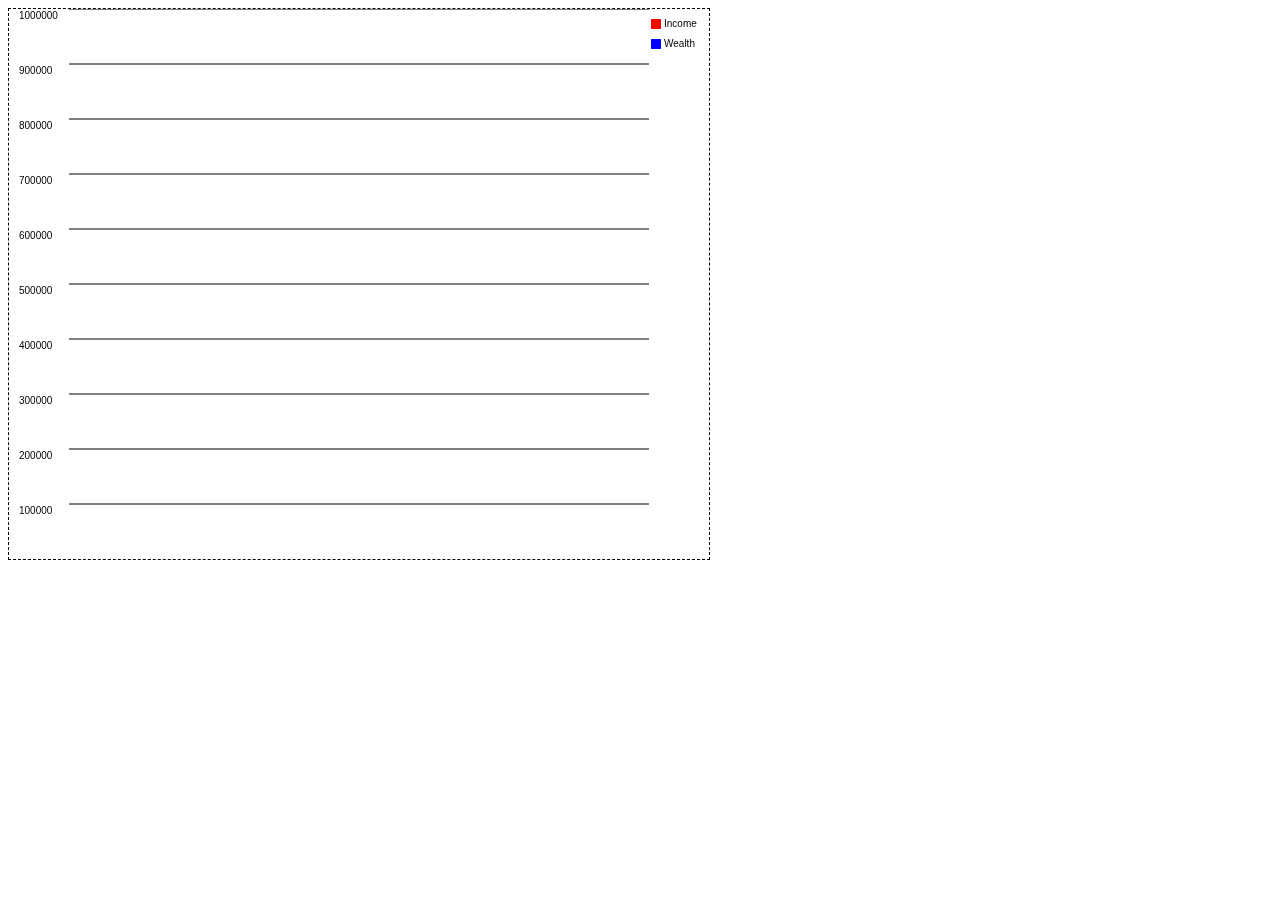
<file: IT2805 - Webteknologi/assignment_8/attachments/bar-chart-with-labels.html>
<!DOCTYPE html>
<html>
  <head>
    <title>Tax forms: Bar chart with lines</title>
    <meta charset="UTF-8" />
    <script src="taxForms.js"></script>
  </head>
  <body>
    <canvas
      id="chart"
      width="700"
      height="550"
      style="border: 1px dashed black"
    ></canvas>

    <script>
      const canvas = document.getElementById("chart");
      const context = canvas.getContext("2d");

      /* Draw a line from (fromX, fromY) to (toX, toY) */
      function drawLine(fromX, fromY, toX, toY) {
        context.beginPath();
        context.moveTo(toX, toY);
        context.lineTo(fromX, fromY);
        context.stroke();
      }

      /* Draw a text (string) on (x, y) */
      function drawText(text, x, y) {
        context.fillStyle = "black";
        context.fillText(text, x, y);
      }

      /* Draw a text and with a line to its right */
      function drawLineWithText(text, fromX, fromY, toX, toY) {
        drawText(text, fromX - 50, fromY + 10);
        drawLine(fromX, fromY, toX, toY);
      }

      /* Insert your code here. */
      function drawRectangle(color, x, y, width, height) {
        context.fillStyle = color;
        context.fillRect(x, y, width, height);
      }

      const height = canvas.height;
      const width = canvas.width;
      const graphWidth = width - 60;

      // Draw lines
      for (let index = 1; index < 11; index++) {
        drawLineWithText(
          String(index * 100000),
          60,
          height - (height / 10) * index,
          graphWidth,
          height - (height / 10) * index
        );
      }

      // Draw labels
      drawRectangle("red", graphWidth + 2, 10, 10, 10);
      drawText("Income", graphWidth + 15, 18);
      drawRectangle("blue", graphWidth + 2, 30, 10, 10);
      drawText("Wealth", graphWidth + 15, 38);
    </script>
  </body>
</html>
</file>
<file: IT2810 - Webutvikling/Prosjekt_1/main.css>
* {
    font-family: sans-serif;
}

h1, h2, h3, h4, h5 {
    text-align: center;
}

#canvas-border {
    width: 500px;
    height: 500px;
    border: 10px solid black;
    background-color: RebeccaPurple;
}

svg {
    border: 10px solid black;
}

.container {
    margin: 10px;
    display: flex;
    flex-direction: row;
    justify-content: space-around;
    flex-wrap: wrap;
}

.buttonPane {
    text-align: center;
}

#documentation {
    display: none;
    padding: 10px 200px 10px 200px;
}
</file>
<file: IT2805 - Webteknologi/assignment_2/css/style.css>
h1,
h2 {
  /* Headers must have a web-safe font that is different from the default */
  font-family: Arial, sans-serif;
}

body {
  /* Change the background color of the page */
  background-color: lightgray;
}

p {
  /* Choose a font for your paragraphs, also have a fallback font */
  font-family: Helvetica, sans-serif;
}

img {
  /* The image must have a maximum width of 150px */
  max-width: 150px;
  /* The image must have a border */
  border: 1px solid white;
}
</file>
<file: IT2805 - Webteknologi/assignment_2/css/article.css>
article {
  width: 960px;
  margin: auto;
  /* The width of the article body should only accomadate 65-75 characters */
  max-width: 70ch;
  /* The font size of the article body must be between 18-22px */
  font-size: 20px;
}

h1 {
  font-size: 3em;
}

h2 {
  font-size: 1.8em;
}

p,
blockquote,
ul,
ol {
  font-size: 1em;
  line-height: 1.5em;
}

#facts {
  margin: 1em 0em 1em 1em;
  width: 50%;
  border: 1px dashed;
  float: right;
}

#facts > ul {
  /* Fix relative import path */
  list-style-image: url("./../img/cup-icon.svg");
  line-height: 1.5em;
  padding-left: 1.5em;
}

body {
  /* The font has to be changed to a font intended for readability */
  font-family: Verdana, sans-serif;
  /* The line height must be 1.5 */
  line-height: 1.5;
  /* The background color of the entire page must be light gray */
  background-color: lightgray;
  /* The font color must be #323232 */
  color: #323232;
}

#cover {
  /* The cover image must have the same width as the article body */
  /* Width:100% works because the cover img is a direct child of the article body */
  width: 100%;
}

#title {
  /* The margin between the title and the byline should be removed */
  margin-bottom: 0;
}

#byline {
  /* The margin between the title and the byline should be removed */
  margin-top: 0;
}

header {
  /* There should be a horizontal line separating the byline and the article body */
  border-bottom: 2px solid black;
}
</file>
<file: IT2805 - Webteknologi/assignment_3/style.css>
html,
body {
  margin: 0;
  padding: 0;
  height: 100%;
}

/* Part 3 */
.wrapper {
  /* Height of page minus height of footer */
  min-height: calc(100vh - 30px);
  width: 100%;
  position: absolute;
  /* Height of footer */
  padding-bottom: 30px;
}

footer {
  /* Position at bottom of wrapper */
  position: absolute;
  bottom: 0;
  width: 100%;
  height: 30px;
  background-color: gray;
  color: white;
}

/* Part 4 */
ul {
  list-style: square;
}

ul > ul > li:last-child {
  /* Change font color for last child of sublist */
  color: red;
}
</file>
<file: IT2805 - Webteknologi/assignment_7/style.css>
body {
  font-family: sans-serif;
  margin: 50px;
}

ul {
  list-style: none;
  padding: 0;
}
</file>
